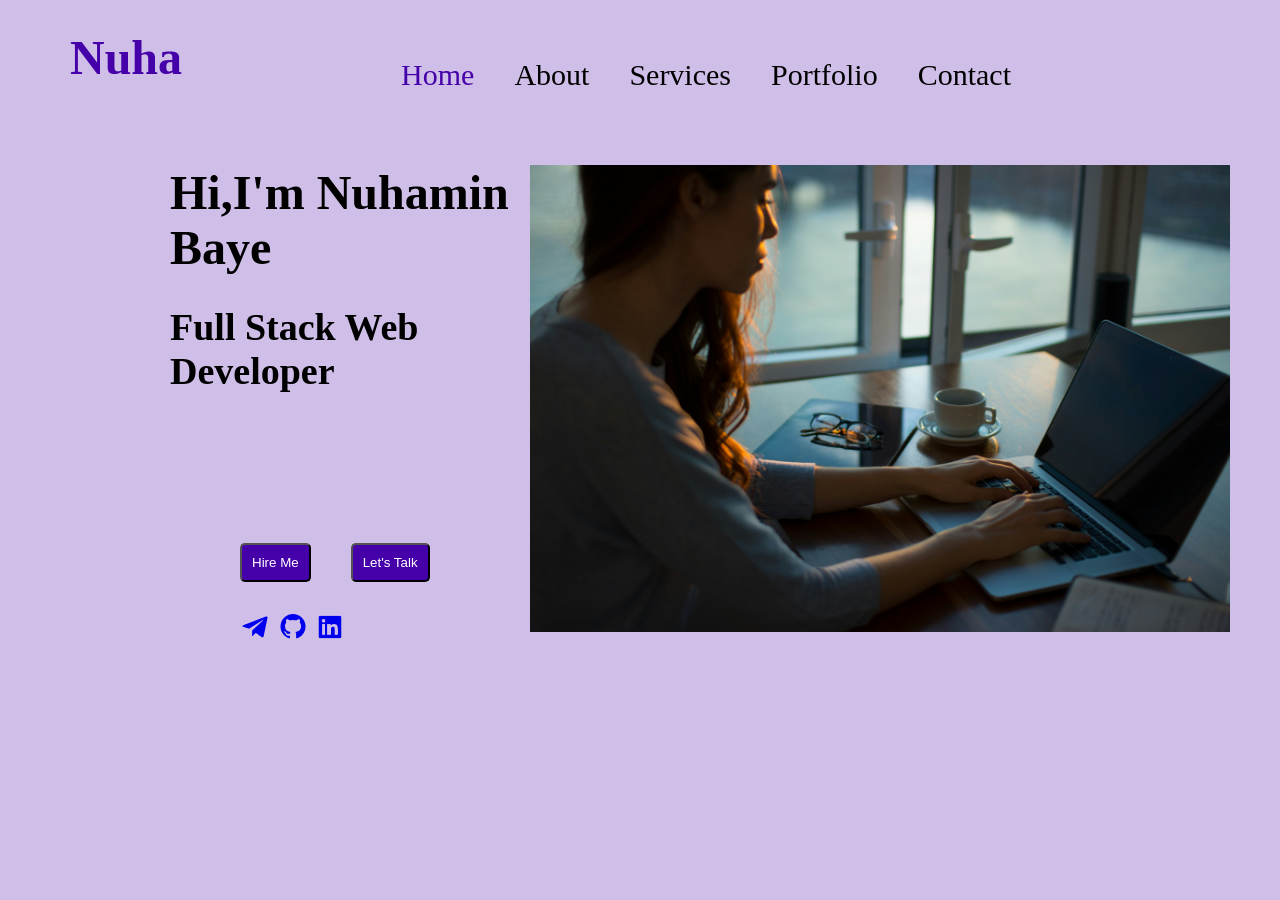
<file: index.html>
<!DOCTYPE html>
<html lang="en">
<head>
    <meta charset="UTF-8">
    <meta name="viewport" content="width=device-width, initial-scale=1.0">
    <title>My Portfolio</title>
    <link href='https://unpkg.com/boxicons@2.1.4/css/boxicons.min.css' rel='stylesheet'>
    <link rel="stylesheet" href="style.css"> 
</head>
<body>
<header class="header1">
    <nav>
        <h1 id="logo">Nuha</h1>
        <ul id="menuList">
            <li><a  class="active" href="index.html" id="scrollLink">Home</a></li>
            <li><a href="About.html">About</a></li>
            <li><a href="Services.html">Services</a></li>
            <li><a href="Portfolio.html">Portfolio</a></li>
            <li><a href="Contact.html">Contact</a></li>
        </ul>
        <div class="menu-icon">
            <i class='bx bx-menu' onclick="toggleMenu()"></i>
        </div>
    </nav>
</header>
<main>
<section class="Home">
    <div class="home-content">
        <h1>Hi,I'm <span>Nuhamin Baye</span></h1>
        <h3>Full Stack Web Developer</h3>
    </div>
    <div class="btn">
        <button onclick="goToPage()">Hire Me</button>
        <button onclick="goToPage()">Let's Talk</button>
    </div>
    <div class="icons">
    <a href="https://t.me/keradyon27" aria-label="contact me on github"><i class='bx bxl-telegram'></i></a>
    <a href="https://github.com/NuhaminBaye"  aria-label="contact me on github"><i class='bx bxl-github' ></i></a>
    <a href="https://www.linkedin.com/in/nuhamin-baye-884633293/" aria-label="contact me on linkedin"><i class='bx bxl-linkedin-square' ></i></a>
    </div>
</section>
<section class="picture">
    <img src="images\photo2.jpg" alt="this my image">
</section>
</main>
<script>
    let menuList = document.getElementById("menuList");
    menuList.style.maxHeight = "0px";

    function toggleMenu() {
        if (menuList.style.maxHeight === "0px") {
            menuList.style.maxHeight = "300px";
        } else {
            menuList.style.maxHeight = "0px";
        }
    }
</script>
<script src="script.js"></script>
</body>
</html>
</file>
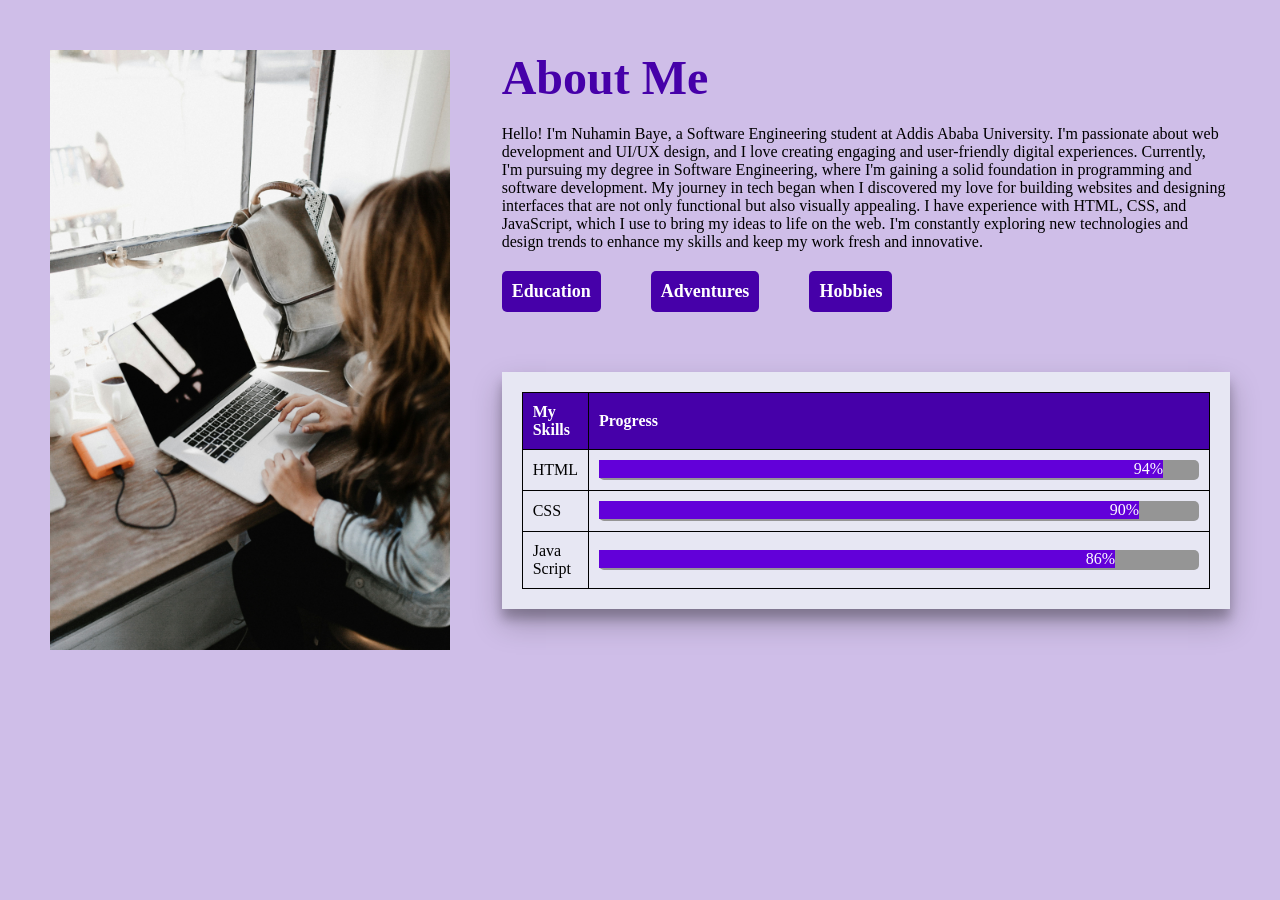
<file: About.html>
<!DOCTYPE html>
<html lang="en">
<head>
    <meta charset="UTF-8">
    <meta name="viewport" content="width=device-width, initial-scale=1.0">
    <title>My Portfolio</title>
    <link rel="stylesheet" href="style.css" >
</head>
<body>
    <main class="Aboutpage">
        <div class="myimage">
            <img src="images/photo1.jpg" alt="This is my picture">
        </div>
    <article class="myinfo">
    <div onclick="backToPage()"class="aboutme">
        <h1 id="sub-title">About Me</a></h1>
        <p>
            Hello! I'm Nuhamin Baye, a Software Engineering student at Addis Ababa University.
            I'm passionate about web development and UI/UX design, 
            and I love creating engaging and user-friendly digital experiences.
            Currently, I'm pursuing my degree in Software Engineering, where I'm gaining a solid foundation in programming and software development.
            My journey in tech began when I discovered my love for building websites and designing interfaces that are not only functional but also visually appealing.
            I have experience with HTML, CSS, and JavaScript, which I use to bring my ideas to life on the web. 
            I'm constantly exploring new technologies and design trends to enhance my skills and keep my work fresh and innovative.
        </p>
    </div>
    <div class="tab-titles">
        <p class="tab-links" onclick="opentab('education')">Education</p>
        <p class="tab-links" onclick="opentab('Adventures')">Adventures</p>
        <p class="tab-links" onclick="opentab('Hobbies')">Hobbies</p>
    </div>

    <div class="tab-contents" id="education">
        <ul>
            <li><span>UI/UX</span><br>designing web/app interface</li>
            <li><span>HTML</span><br>coding to make structure of the website</li>
            <li><span>CSS</span><br>styling web/app interface</li>
        </ul>
    </div>

    <div class="tab-contents" id= "Adventures">
        <ul>
            <li><span>Building Personal Projects</span><br>i take on personal projects that chalenge my skills</li>
            <li><span>online coding competitions</span><br>i participate in coding compition testing my problem solving skill</li>
            <li><span>Wildlife Watching</span><br>exploirng wildlife in their natural habitat</li>
        </ul>
    </div>

    <div class="tab-contents" id="Hobbies">
        <ul>
            <li><span>Reading</span><br>I love diving into books and articles</li>
            <li><span>Traveling</span><br>exploring new places and cultures</li>
            <li><span>Gaming</span><br>i realy enjoy playing video games</li>
        </ul>
    </div>
        <div class="container">
            <table  class="skills">
                <thead>
                    <tr>
                        <th>My Skills</th>
                        <th>Progress</th>
                    </tr>
                </thead>
                <tbody>
                    <tr> 
                        <td>HTML</td>
                        <td>
                            <div class="progress-bar">
                            <div class="html"><span>94%</span></div>
                        </div>
                        </td>  
                    </tr>
                </tbody>
                <tbody>
                    <tr>
                        <td>CSS</td>
                        <td>
                            <div class="progress-bar">
                            <div class="CSS"><span>90%</span></div>
                        </div>
                        </td>
                    </tr>
                    <tr>
                        <td>Java Script</td>
                        <td>
                        <div class="progress-bar">
                            <div class="JavaScript"><span>86%</span></div>
                        </div>
                        </td>
                    </tr>
                </tbody>    
    </table>
    </div>
</article>
 </main>
 <script src="script.js"></script>
</body>
</html>
</file>
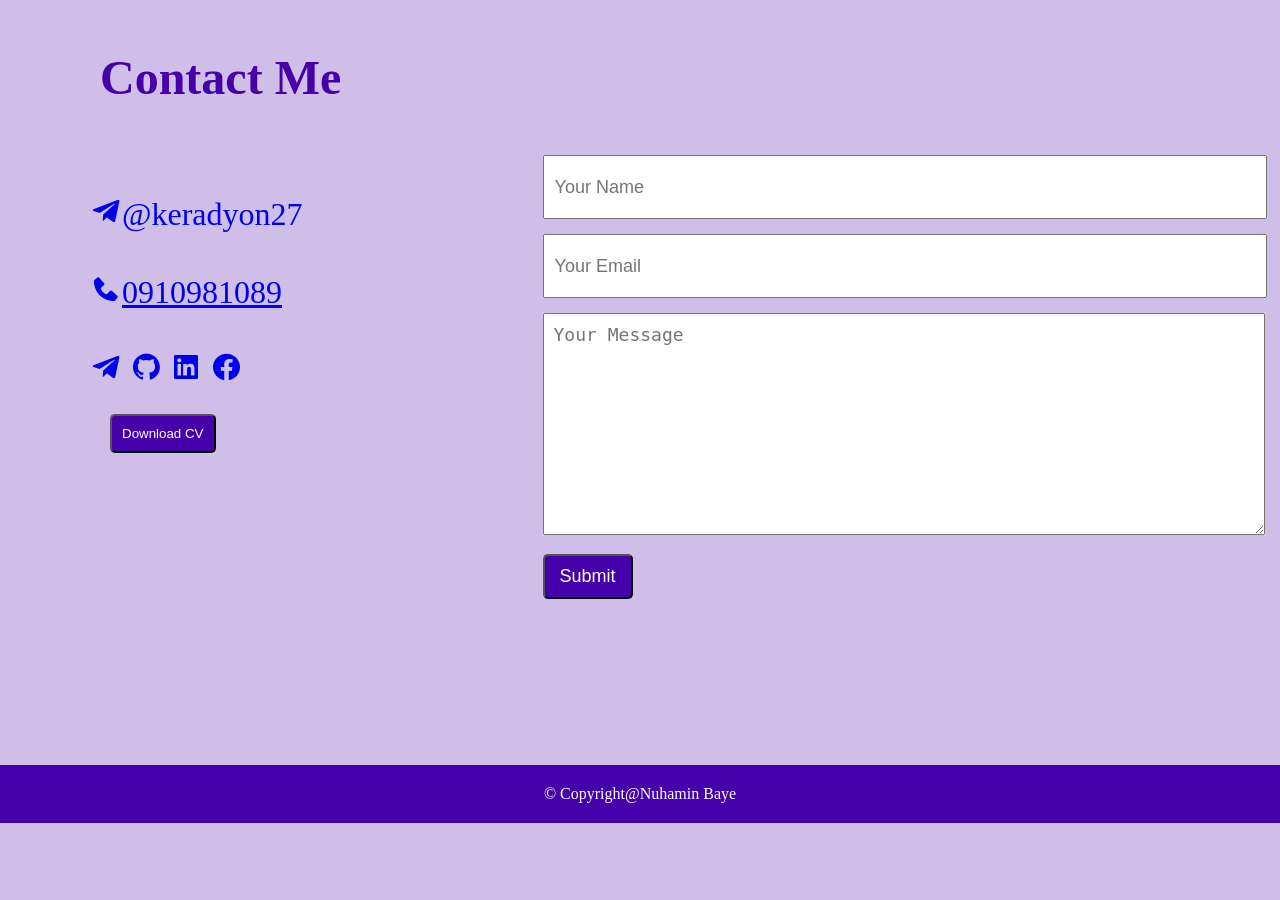
<file: Contact.html>
<!DOCTYPE html>
<html lang="en">
<head>
    <meta charset="UTF-8">
    <meta name="viewport" content="width=device-width, initial-scale=1.0">
    <title>My Portfolio</title>
    <link href='https://unpkg.com/boxicons@2.1.4/css/boxicons.min.css' rel='stylesheet'>
    <link rel="stylesheet" href="style.css"> 
</head>
<body>
    <header>
        <h1 onclick="backToPage()" id="contact">Contact Me</h1>
    </header>
    <main>
    <div class="contactme">
        <div class="contact-left">
            <p><a href="https://t.me/keradyon27"><i class='bx bxl-telegram'>@keradyon27</i></a></p>
            <p><a href="#"><i class='bx bxs-phone'></i>0910981089</a> </p>
          <div class="social-icons">
            <a href="https://t.me/keradyon27" aria-label="contact me on telegram"><i class='bx bxl-telegram'></i></a>
            <a href="https://github.com/NuhaminBaye" aria-label="contact me on github"><i class='bx bxl-github' ></i></a>
            <a href="https://www.linkedin.com/in/nuhamin-baye-884633293/" aria-label="contact me on linkedin"><i class='bx bxl-linkedin-square' ></i></a>
            <a href="https://web.facebook.com/profile.php?id=100090623004563" aria-label="contact me on facebook"><i class='bx bxl-facebook-circle'></i></a>
          </div>
          <button id="download-cv"><a href="My CV\My CV (7).pdf"class="download-button" download>Download CV</a></button>
        </div>
        <div class="contact-right">
            <form>
                <input type="text" name="Name" aria-label="Your Name" placeholder="Your Name" required><br>
                <input type="email" name="email" aria-label="Your Email" placeholder="Your Email" required><br>
                <textarea name="message" rows="6"  aria-label="Your Message" placeholder="Your Message"></textarea><br>
                 <button type="submit">Submit</button>  
            </form>
        </div>
    </div>
    </main>
    <footer>
        <p>&copy; Copyright@Nuhamin Baye</p>
    </footer>
<script src="script.js"></script>
</body>
</html>
</file>
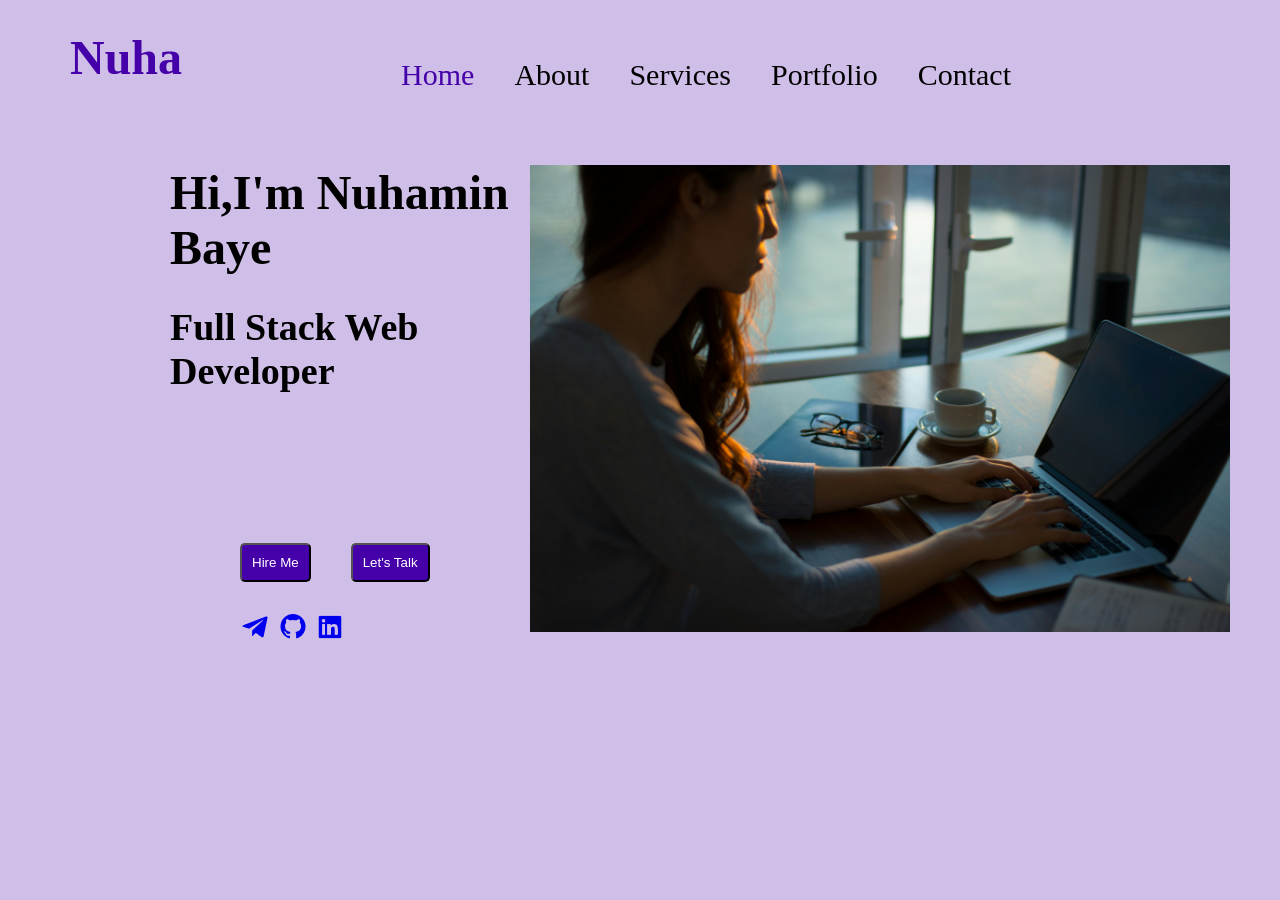
<file: Home.html>
<!DOCTYPE html>
<html lang="en">
<head>
    <meta charset="UTF-8">
    <meta name="viewport" content="width=device-width, initial-scale=1.0">
    <title>My Portfolio</title>
    <link href='https://unpkg.com/boxicons@2.1.4/css/boxicons.min.css' rel='stylesheet'>
    <link rel="stylesheet" href="style.css"> 
</head>
<body>
<header class="header1">
    <nav>
        <h1 id="logo">Nuha</h1>
        <ul id="menuList">
            <li><a  class="active" href="Home.html" id="scrollLink">Home</a></li>
            <li><a href="About.html">About</a></li>
            <li><a href="Services.html">Services</a></li>
            <li><a href="Portfolio.html">Portfolio</a></li>
            <li><a href="Contact.html">Contact</a></li>
        </ul>
        <div class="menu-icon">
            <i class='bx bx-menu' onclick="toggleMenu()"></i>
        </div>
    </nav>
</header>
<main>
<section class="Home">
    <div class="home-content">
        <h1>Hi,I'm <span>Nuhamin Baye</span></h1>
        <h3>Full Stack Web Developer</h3>
    </div>
    <div class="btn">
        <button onclick="goToPage()">Hire Me</button>
        <button onclick="goToPage()">Let's Talk</button>
    </div>
    <div class="icons">
    <a href="https://t.me/keradyon27" aria-label="contact me on github"><i class='bx bxl-telegram'></i></a>
    <a href="https://github.com/NuhaminBaye"  aria-label="contact me on github"><i class='bx bxl-github' ></i></a>
    <a href="https://www.linkedin.com/in/nuhamin-baye-884633293/" aria-label="contact me on linkedin"><i class='bx bxl-linkedin-square' ></i></a>
    </div>
</section>
<section class="picture">
    <img src="images\photo2.jpg" alt="this my image">
</section>
</main>
<script>
    let menuList = document.getElementById("menuList");
    menuList.style.maxHeight = "0px";

    function toggleMenu() {
        if (menuList.style.maxHeight === "0px") {
            menuList.style.maxHeight = "300px";
        } else {
            menuList.style.maxHeight = "0px";
        }
    }
</script>
<script src="script.js"></script>
</body>
</html>
</file>
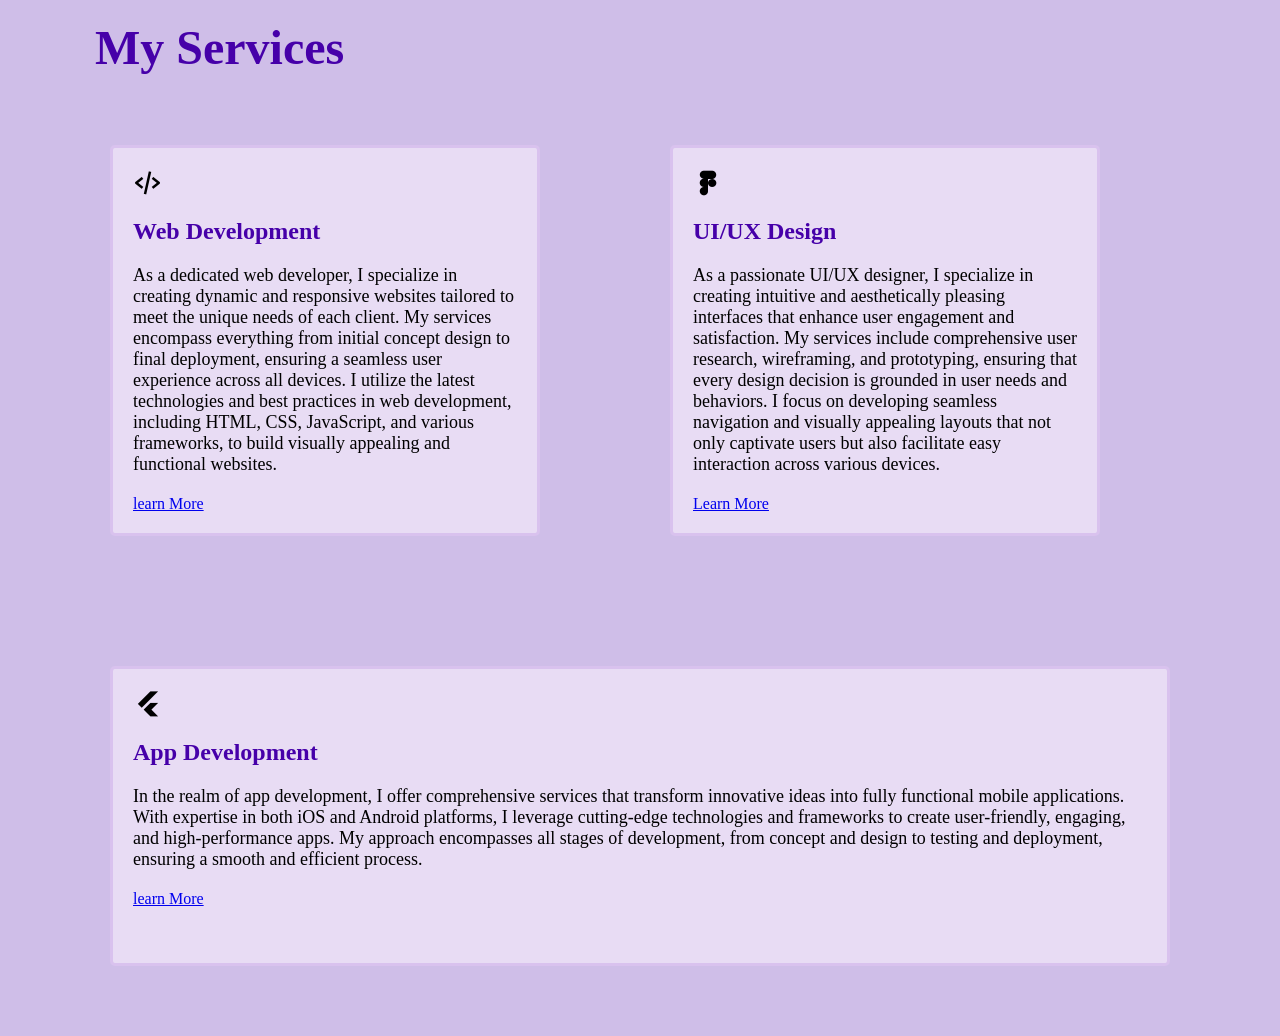
<file: Services.html>
<!DOCTYPE html>
<html lang="en">
<head>
    <meta charset="UTF-8">
    <meta name="viewport" content="width=device-width, initial-scale=1.0">
    <title>My Portfolio</title>
    <link href='https://unpkg.com/boxicons@2.1.4/css/boxicons.min.css' rel='stylesheet'>
    <link rel="stylesheet" href="style.css">
</head>
<body>
    <header>
   <h1 onclick="backToPage()" id="sub-title2">My Services</h1>
   </header>
    <section class="allservices">
        <div class="services"> 
            <i class='bx bx-code-alt'></i>
            <h2>Web Development</h2>
            <p>As a dedicated web developer, I specialize in creating dynamic and responsive websites tailored to meet the unique needs of each client. 
                My services encompass everything from initial concept design to final deployment, ensuring a seamless user experience across all devices. 
                I utilize the latest technologies and best practices in web development, including HTML, CSS, JavaScript, and various frameworks,
                to build visually appealing and functional websites.</p>
            <a href="Portfolio.html">learn More</a>
        </div>
    <div class="services">
        <i class='bx bxl-figma'></i>
        <h2>UI/UX Design</h2>
        <p>As a passionate UI/UX designer, I specialize in creating intuitive and aesthetically pleasing interfaces that enhance user engagement and satisfaction. 
            My services include comprehensive user research, wireframing, and prototyping, ensuring that every design decision is grounded in user needs and behaviors.
            I focus on developing seamless navigation and visually appealing layouts that not only captivate users but also facilitate easy interaction across various devices.</p>
        <a href="Portfolio.html">Learn More<a>
        </div>
    <div class="services">
        <i class='bx bxl-flutter' ></i>
        <h2>App Development</h2>
        <p>In the realm of app development, I offer comprehensive services that transform innovative ideas into fully functional mobile applications.
            With expertise in both iOS and Android platforms, I leverage cutting-edge technologies and frameworks to create user-friendly, engaging, and high-performance apps. 
            My approach encompasses all stages of development, from concept and design to testing and deployment, ensuring a smooth and efficient process.</p>
        <a href="Portfolio.html">learn More</a>
        </div>
    </section>
<script src="script.js"></script>
</body>
</html>
</file>
<file: style.css>
*{
    padding:0;
    margin: 0;
}
body{
    background-color: rgb(207, 190, 232);
    color: white;
    font-family: Roboto;
}
html {
    scroll-behavior: smooth;
}
.header1{
    padding: 30px;
    margin-left: 40px;
    margin-right: 40px;
    
}
nav{
    display: flex;
    justify-content: space-between;
    align-items: center;
}
#logo{
    font-size:48px ;
    color:rgb(70,0,169);
}
a.active,a:hover{
     color: rgb(70,0,169);
     transition:0.5s;
}
nav ul li a{
    color:black;
    padding:10px;
    font-size: 30px;
    text-decoration: none;
}
nav ul {
    display:flex;
    flex-direction: right;
    list-style-type: none;
}
nav li{
    margin-left: 20px;
}
.menu-icon i{
    color:#fff;
    font-size: 30px;
    display:none;
}
main{
    color:black;
    display:grid;
    padding: 50px;
    grid-template-rows: 100px 300px 0px;
    grid-template-columns: 3fr 2fr;
    grid-template-areas: 
    'header header'
    'main aside'
    'footer footer';
}
.picture img{

    width:700px;
    transition: 0.6s;
}
.picture img:hover{
    opacity:0.8;
}
.item-1{ 
    grid-area: header;
}
.item-2{
    grid-area:main;
}
.item3{
    grid-area:aside;
}
.item4{
    grid-area: footer;
}
.Home{
    margin-left:120px;
}
h1{
    font-size: 48px;
    font-family: Roboto;
}
.btn{
    margin-top: 150px;
    margin-left: 70px;
    display: flex;
    gap: 40px;
}
h3{
    font-size:38px;
    margin: 30px 0;
}
button{
    background-color: rgb(70,0,169);
    color:white;
    padding: 10px;
    border-radius: 5px;
}
.Home button{
    cursor: pointer;
}
.icons{
    margin-left: 70px;
    font-size: 30px;
    padding-top: 30px;
}
/* ---------------------------------------------homemobile--------------------------------------------------  */
@media only screen and (max-width:768px){
/* Mobile Styles */
nav ul {
    flex-direction: column;
    max-height: 0;
    overflow: hidden;
    transition: max-height 0.5s ease;
}
nav ul li {
    margin: 0; /* Remove margin for vertical layout */
}
.menu-icon i {
    display: block; /* Show menu icon on mobile */
}
nav ul.show {
    max-height: 300px; /* Adjust as needed */
}

main {
color: black;
display: grid;
padding: 50px;
grid-template-rows: 100px 300px 0px;
grid-template-columns: 3fr 2fr;
grid-template-areas: 
'header header'
'main aside'
'footer footer';
}

    .picture img {
        width: 80%; /* Full width on mobile */
    }

    h1 {
        font-size: 32px;
    }

    .btn {
        margin-top: 50px;
        margin-left: 0;
        flex-direction: row; /* Stack buttons */
        gap: 20px;
    }

    h3 {
        font-size: 28px;
    }

    .icons {
        margin-left: 0;
        font-size: 24px;
    }

}
/* Landscape Orientation */
@media only screen and (max-width: 768px) and (orientation: landscape) {
    
    .header1 {
        padding: 20px;
    }

    main {
        padding: 30px;
        grid-template-columns: 1fr 1fr; /* Two column layout */
    }

    .btn {
        flex-direction: row; /* Align buttons in a row */
    }
}
@media only screen and (min-width: 768px) and (max-width: 1024px){
    nav ul {
        flex-direction: column;
        max-height: 0;
        overflow: hidden;
        transition: max-height 0.5s ease;
    }
    nav ul li {
        margin: 0; /* Remove margin for vertical layout */
    }
    .menu-icon i {
        display: block; /* Show menu icon on mobile */
    }
    nav ul.show {
        max-height: 300px; /* Adjust as needed */
    }
    
    main {
    color: black;
    display: grid;
    padding: 50px;
    grid-template-rows: 100px 300px 0px;
    grid-template-columns: 3fr 2fr;
    grid-template-areas: 
    'header header'
    'main aside'
    'footer footer';
    }
    
        .picture img {
            width: 80%; /* Full width on mobile */}
}
/* -------------------------------------about------------------------------------------------------*/
.Aboutpage{
    color:black;
    display:grid;
    padding: 50px;
    grid-template-rows: 100px 300px 10px;
    grid-template-columns: 2fr 3fr;
    grid-template-areas: 
    'header header'
    'main aside'
    'footer footer';
}
#sub-title{
    color:rgb(70,0,169);
    margin-bottom: 20px;
    
}
.tab-titles p{
    color:white;
}
.tab-titles{
    display:flex;
    margin:20px 0 40px;
}
.tab-links{
    margin-right:50px;
    font-size:18px;
    font-weight:600;
    cursor: pointer;
    position: relative;
    background-color: rgb(70,0,169);
    padding: 10px;
    border-radius: 5px;
}
.tab-links::after{
    content: '';
    width: 0;
    height: 3px;
    background:rgb(70,0,169);
    position: absolute;
    left:0;
    bottom: -8px;
    transition: 0.5s;
}
.tab-links.active-link::after{
    width:50%;
}
.tab-contents ul li{
    list-style:none;
    margin:10px 0;
}
.tab-contents ul li span{
    color:rgb(70,0,169);
    font-size: 20px;
}
.tab-contents{
    display:none;
}
.tab-contents.active-tab{
   display:block; 
}
.myimage img{
    width: 400px;
}
.container{
    margin-top: 50px;
    width: auto;
    height:auto;
    margin:60px auto;
    color: #fff;
    padding:20px;
    box-shadow: 0 14px 28px rgba(0,0,0,0.25),0 10px 10px rgba(0,0,0,0.22);
    background-color: rgb(231, 231, 243);
}

.sub-title{
    padding: 30px;
}
.skills {
    width: 100%;
    border-collapse: collapse; 
}
.progress-bar{
    background: #959595;
    width: 600px;
    height: 20px;
    border-radius: 5px;
}
.container td{
    list-style-type: none;
    margin:20px 0;
    padding:10px;
    color:black;
}
.container th{
    background-color:rgb(70,0,169);
}
.skills th, .skills td {
    box-sizing: content-box;
    padding: 10px;
    text-align: left;
    border: 1px solid black;
} 
.progress-bar div span{
    display:flex;
    justify-content: right;
    color:white;
} 
@keyframes fill {
    from {
        width: 0;
    }
    to {
        width: inherit; /* Uses the width set in individual classes */
    }
}

.html {
    width: 94%; /* Skill percentage */
    background-color:  rgb(98,0,217); /* Red for HTML */
    animation: html 3s;
}

.CSS {
    width: 90%; /* Skill percentage */
    background-color: rgb(98,0,217); /* Blue for CSS */
    animation: CSS 3s;
}

.JavaScript {
    width: 86%; /* Skill percentage */
    background-color: rgb(98,0,217);
    animation:JavaScript   3s;
}
/* ------------------------------------------------Aboutmobile------------------------------------- */
/* Mobile Styles */
@media only screen and (max-width: 768px) {
    .Aboutpage {
        padding: 20px;
        grid-template-columns: 1fr; /* Single column layout */
        grid-template-rows: auto; /* Adjust rows to auto */
        grid-template-areas: 
            'header'
            'main'
            'aside'
            'footer';
    }

    #sub-title {
        margin-bottom: 10px;
    }

    .tab-titles {
        flex-direction: row; /* Stack tab titles horizontally */
        margin: 15px 0 25px; /* Adjust margins */
      
    }

    .tab-links {
        margin-right: 0; /* Remove right margin */
        font-size: 16px; /* Slightly smaller font size */
        padding: 5px; /* Adjust padding */
    }

    .tab-contents ul li span {
        font-size: 18px; /* Reduce font size for mobile */
    }

    .myimage img {
        width: 100%; /* Responsive image */
    }

    .container {
        margin: 20px auto; /* Reduce margin */
        padding: 15px; /* Adjust padding */
    }

    .sub-title {
        padding: 15px; /* Reduce padding */
    }

    .progress-bar {
        width: 100%; /* Full width progress bar */
    }

    .container td, .container th {
        padding: 8px; /* Adjust padding for cells */
    }

    .skills th, .skills td {
        padding: 8px; /* Reduce padding */
    }
}

/* Landscape Orientation */
@media only screen and (max-width: 768px) and (orientation: landscape) {
    .Aboutpage {
        padding: 30px;
        grid-template-columns: 1fr 1fr; /* Two columns layout */
    }

    .tab-titles {
        margin: 15px 0 25px; /* Adjust margins */

    }

    .tab-links {
        margin-right: 20px;
        padding:10px; /* Space between tab links */
        gap:20px;
    }
}
/* --------------------------------------------------------------------------abouttablet------------------------------------------------------ */
/* Tablet Styles */
@media only screen and (min-width: 768px) and (max-width: 1024px) {
    .Aboutpage {
        padding: 30px;
        grid-template-columns: 1fr; /* Single column layout */
        grid-template-rows: auto; /* Adjust rows to auto */
        grid-template-areas: 
            'header'
            'main'
            'aside'
            'footer';
    }

    #sub-title {
        margin-bottom: 10px;
    }

    .tab-titles {
        flex-direction:row; /* Stack tab titles Horizontally */
        margin: 10px 0 20px;
    }

    .tab-links {
        margin-right: 20px; /* Reduce right margin */
        font-size: 16px; /* Slightly smaller font size */
        padding: 8px; /* Adjust padding */
    }

    .tab-contents ul li span {
        font-size: 18px; /* Reduce font size for mobile */
    }

    .myimage img {
        width: 100%; /* Responsive image */
    }

    .container {
        margin: 20px auto; /* Reduce margin */
        padding: 15px; /* Adjust padding */
    }

    .sub-title {
        padding: 20px; /* Reduce padding */
    }

    .progress-bar {
        width: 100%; /* Full width progress bar */
    }

    .container td, .container th {
        padding: 8px; /* Adjust padding for cells */
    }

    .skills th, .skills td {
        padding: 8px; /* Reduce padding */
    }
}

/* Landscape Orientation */
@media only screen and (min-width: 768px) and (max-width: 1024px) and (orientation: landscape) {
    .Aboutpage {
        padding: 40px;
        grid-template-columns: 1fr 1fr; /* Two columns layout */
    }

    .tab-titles {
        margin: 15px 0 25px; /* Adjust margins */
    }

    .tab-links {
        margin-right: 30px; /* Space between tab links */
    }
}

/* --------------------------------Services--------------------------------------------------- */
.allservices {
    display: flex;
    flex-wrap: wrap; /* Allow items to wrap */
    gap: 70px;
    justify-content: center;
    height: auto;
    margin: 40px 80px;
}

.services {
    border: solid rgb(217, 194, 238);
    border-radius: 5px;
    padding: 20px;
    box-sizing: border-box;
    color: black;
    background-color: rgb(232, 220, 244);
    margin: 30px;
    flex: 1 1 300px; /* Allow growth and set a base width */
    min-height: 300px; /* Set a minimum height for uniformity */
}

#sub-title2 {
    margin-left: 95px;
    color: rgb(70, 0, 169);
    margin-bottom: 20px;
    margin-top: 20px;
}

.services h2 {
    color: rgb(70, 0, 169);
}

.services p {
    margin-bottom: 20px;
    margin-top: 20px;
    font-size: large;
}

.services i {
    font-size: 30px;
    margin-bottom: 20px;
}

/* Media Queries for Responsiveness */
@media (max-width: 600px) { /* Mobile Portrait */
    .allservices {
        flex-direction: column; /* Stack in one column */
    }
    .services {
        flex: 1 1 100%;
        max-width: 400px; 
    }
}

@media (min-width: 601px) and (max-width: 900px) { 
    .allservices {
        flex-direction: row; 
    }
    .services {
        flex: 1 1 calc(50% - 60px); 
    }
}

/* -----------------------------------------portfolio----------------------------- */
#myworks{
    display:flex;
    gap: 50px;
    padding:60px 40px;
}
#Portfolio{
     padding:60px;
     color:rgb(70,0,169); 
    
}
audio{
    margin-left: 50px;
}
.portfoliobutton{
    margin-left: 840px;
}
.myvideos {
    flex: 1 1 calc(33% - 20px); /* 3 videos per row */
    max-width: calc(33% - 20px); /* Limit max width */
}
video {
    width: 100%; /* Make video responsive */
    height: auto; /* Maintain aspect ratio */
}
/* --------------------------------------------------portfoliomobile------------------------------------ */
/* Mobile Styles */
@media only screen and (max-width: 768px) {
    #myworks {
        flex-direction: column; /* Stack items vertically */
        gap: 20px; /* Reduced gap */
        padding: 20px; 
    }

    #Portfolio {
        padding: 20px; /* Reduce padding */
        color:rgb(70,0,169); /* Maintain color */
        font-size: 20px; /* Adjust font size */
    }

    audio {
        margin-left: 0; 
        width: 50%; 
    }

    .portfoliobutton {
        margin-left: 0;
        text-align: center;
        display: block; 
        margin-top: 20px; 
    }
}

/* Landscape Orientation */
@media only screen and (max-width: 768px) and (orientation: landscape) {
    #myworks {
        flex-direction: row;
        gap: 30px; /* Adjust gap */
        padding: 40px; /* Reduce padding */
    }
    .myvideos {
        flex: 1 1 calc(33% - 20px); /* 3 videos per row */
        max-width: calc(33% - 20px); /* Limit max width */
    }
    video {
        width: 100%; /* Make video responsive */
        height: auto; /* Maintain aspect ratio */
    }
    audio {
        margin-left: 0; /* Remove left margin for audio */
        width: 50%; /* Full width for audio */
        margin-bottom: 20px; /* Add spacing below audio */
    }
    #myworks {
        padding: 30px; /* Maintain padding */
        gap: 30px; /* Slightly larger gap */
    }

    #Portfolio {
        padding: 30px; /* Adjust padding */
    }

    .portfoliobutton {
        margin-left: 0; /* Ensure no left margin */
    }
}
/* ----------------------------------------------------portfoliotablet----------------------------- */
/* Tablet Styles */
@media only screen and (min-width: 768px) and (max-width: 1024px) {
    #myworks {
        flex-direction: row;
        flex-wrap: wrap; /* Stack items vertically in portrait */
        gap: 30px; /* Adjust gap */
        padding: 40px; /* Reduce padding */
    }
    .myvideos {
        flex: 1 1 calc(33% - 20px); /* 3 videos per row */
        max-width: calc(33% - 20px); /* Limit max width */
    }
    video {
        width: 100%; /* Make video responsive */
        height: auto; /* Maintain aspect ratio */
    }
    
    #Portfolio {
        padding: 30px; /* Adjust padding */
        font-size: 24px; /* Adjust font size */
    }

    audio {
        margin-left: 0; /* Remove left margin for audio */
        width: 50%; /* Full width for audio */
        margin-bottom: 20px; /* Add spacing below audio */
    }
    .portfoliobutton {
        margin-left: 0; 
        text-align: center; /* Center button text */
        display: block; /* Display as block for full width */
        margin-top: 20px; /* Add margin for spacing */
    }
}

/* Landscape Orientation */
@media only screen and (min-width: 768px) and (max-width: 1024px) and (orientation: landscape) {
    #myworks {
        flex-direction: row; /* Maintain horizontal layout */
        gap: 40px; /* Adjust gap */
        padding: 50px; /* Maintain padding */
    }

    #Portfolio {
        padding: 40px; /* Adjust padding */
    }

    .portfoliobutton {
        margin-left: 0; /* Ensure no left margin */
    }
}
/* --------------------------------------------contact----------------------------------- */
.contactme{
    display: flex;
    justify-content: center;
    gap:200px;
}
.contact-right form {
    width:700px;
 /* Optional: limits the form width */
    margin: auto; /* Center the form */
}
#download-cv  a{
   color:white;
   text-decoration: none;
}
.contact-right input[type="text"],
.contact-right input[type="email"],
.contact-right textarea {
    width: 100%; /* Full width */
    height: 40px; /* Increase height */
    font-size: 18px; /* Larger font size */
    padding: 10px; /* Add padding for comfort */
    margin-bottom: 15px; /* Space between elements */
}
.contact-left button{
    margin-left: 40px;
}
.contact-right textarea {
    height: 200px; /* Increase height for textarea */
}

.contact-right button {
    padding: 10px 15px; /* Increase button size */
    font-size: 18px; /* Larger font size */
    cursor: pointer; /* Change cursor on hover */
}
.contact-left{
    font-size: xx-large;
    padding: 20px;
}
.contact-left p{
    padding: 20px;
}
.social-icons{
    padding: 20px;
}
#contact{
      margin-left:100px ;
      margin-top: 50px;
      color: rgb(70,0,169);
}
footer{
    background-color: rgb(70,0,169);
    padding: 20px;
    text-align: center;
    margin-top: 160px;
}
/* ---------------------------------------------------contactmobile---------------------------------------- */
/* Mobile Styles */
@media only screen and (max-width: 768px) {
    .contactme {
        flex-direction: column; /* Stack elements vertically */
        justify-content: center;
        gap: 20px; /* Reduce gap */
    }

    .contact-right form {
        width: 90%; /* Responsive width */
        margin: auto; /* Center the form */
    }

    .contact-right input[type="text"],
    .contact-right input[type="email"],
    .contact-right textarea {
        font-size: 16px; /* Adjust font size */
        height: 35px; /* Adjust height */
        padding: 8px; /* Adjust padding */
    }

    .contact-left button {
        margin-left: 0; /* Remove left margin */
        text-align: center; /* Center button text */
    }

    .contact-right textarea {
        height: 150px; /* Adjust height for textarea */
    }

    .contact-right button {
        padding: 8px 12px; /* Adjust button padding */
        font-size: 16px; /* Adjust button font size */
    }

    .contact-left {
        font-size: large; /* Reduce font size */
        padding: 15px; /* Adjust padding */
    }

    .contact-left p {
        padding: 10px; /* Adjust padding */
    }

    .social-icons {
        padding: 15px; /* Adjust padding */
    }

    #contact {
        margin-left: 0; /* Remove left margin */
        margin-top: 30px; /* Adjust top margin */
        color: rgb(70,0,169); /* Maintain color */
        text-align: center; /* Center text */
    }
}

/* Landscape Orientation */
@media only screen and (max-width: 768px) and (orientation: landscape) {
    .contactme {
        flex-direction: row; /* Maintain horizontal layout */
        gap: 40px; /* Adjust gap */
        padding: 10px; /* Add padding */
    }

    .contact-right form {
        width: 80%; /* Maintain form width */
    }

    #contact {
        margin-left: 10px; /* Adjust left margin */
        margin-top: 20px; /* Adjust top margin */
    }
}
/* ------------------------------------------------contacttablet------------------------------------ */
/* Tablet Styles */
@media only screen and (min-width: 768px) and (max-width: 1024px) {
    .contactme {
        flex-direction: column; /* Stack elements vertically in portrait */
        justify-content: center;
        gap: 40px; /* Reduce gap */
    }

    .contact-right form {
        width: 90%; /* Responsive width */
        margin: auto; /* Center the form */
    }

    .contact-right input[type="text"],
    .contact-right input[type="email"],
    .contact-right textarea {
        font-size: 16px; /* Slightly smaller font size */
        padding: 8px; /* Adjust padding */
    }

    .contact-left button {
        margin-left: 0; /* Remove left margin */
        text-align: center; /* Center button text */
    }

    .contact-right textarea {
        height: 150px; /* Adjust height for textarea */
    }

    .contact-right button {
        padding: 8px 12px; /* Adjust button padding */
        font-size: 16px; /* Adjust button font size */
    }

    .contact-left {
        font-size: large; /* Reduce font size */
        padding: 15px; /* Adjust padding */
    }

    .contact-left p {
        padding: 15px; /* Adjust padding */
    }

    .social-icons {
        padding: 15px; /* Adjust padding */
    }

    #contact {
        margin-left: 20px; /* Reduce left margin */
        margin-top: 30px; /* Reduce top margin */
    }
}

/* Landscape Orientation */
@media only screen and (min-width: 768px) and (max-width: 1024px) and (orientation: landscape) {
    .contactme {
        flex-direction: row; /* Maintain horizontal layout */
        gap: 100px; /* Adjust gap */
        padding: 20px; /* Add padding */
    }

    .contact-right form {
        width: 60%; /* Maintain form width */
    }

    #contact {
        margin-left: 50px; /* Adjust left margin */
        margin-top: 30px; /* Adjust top margin */
    }
}
/* ================================= */
</file>
